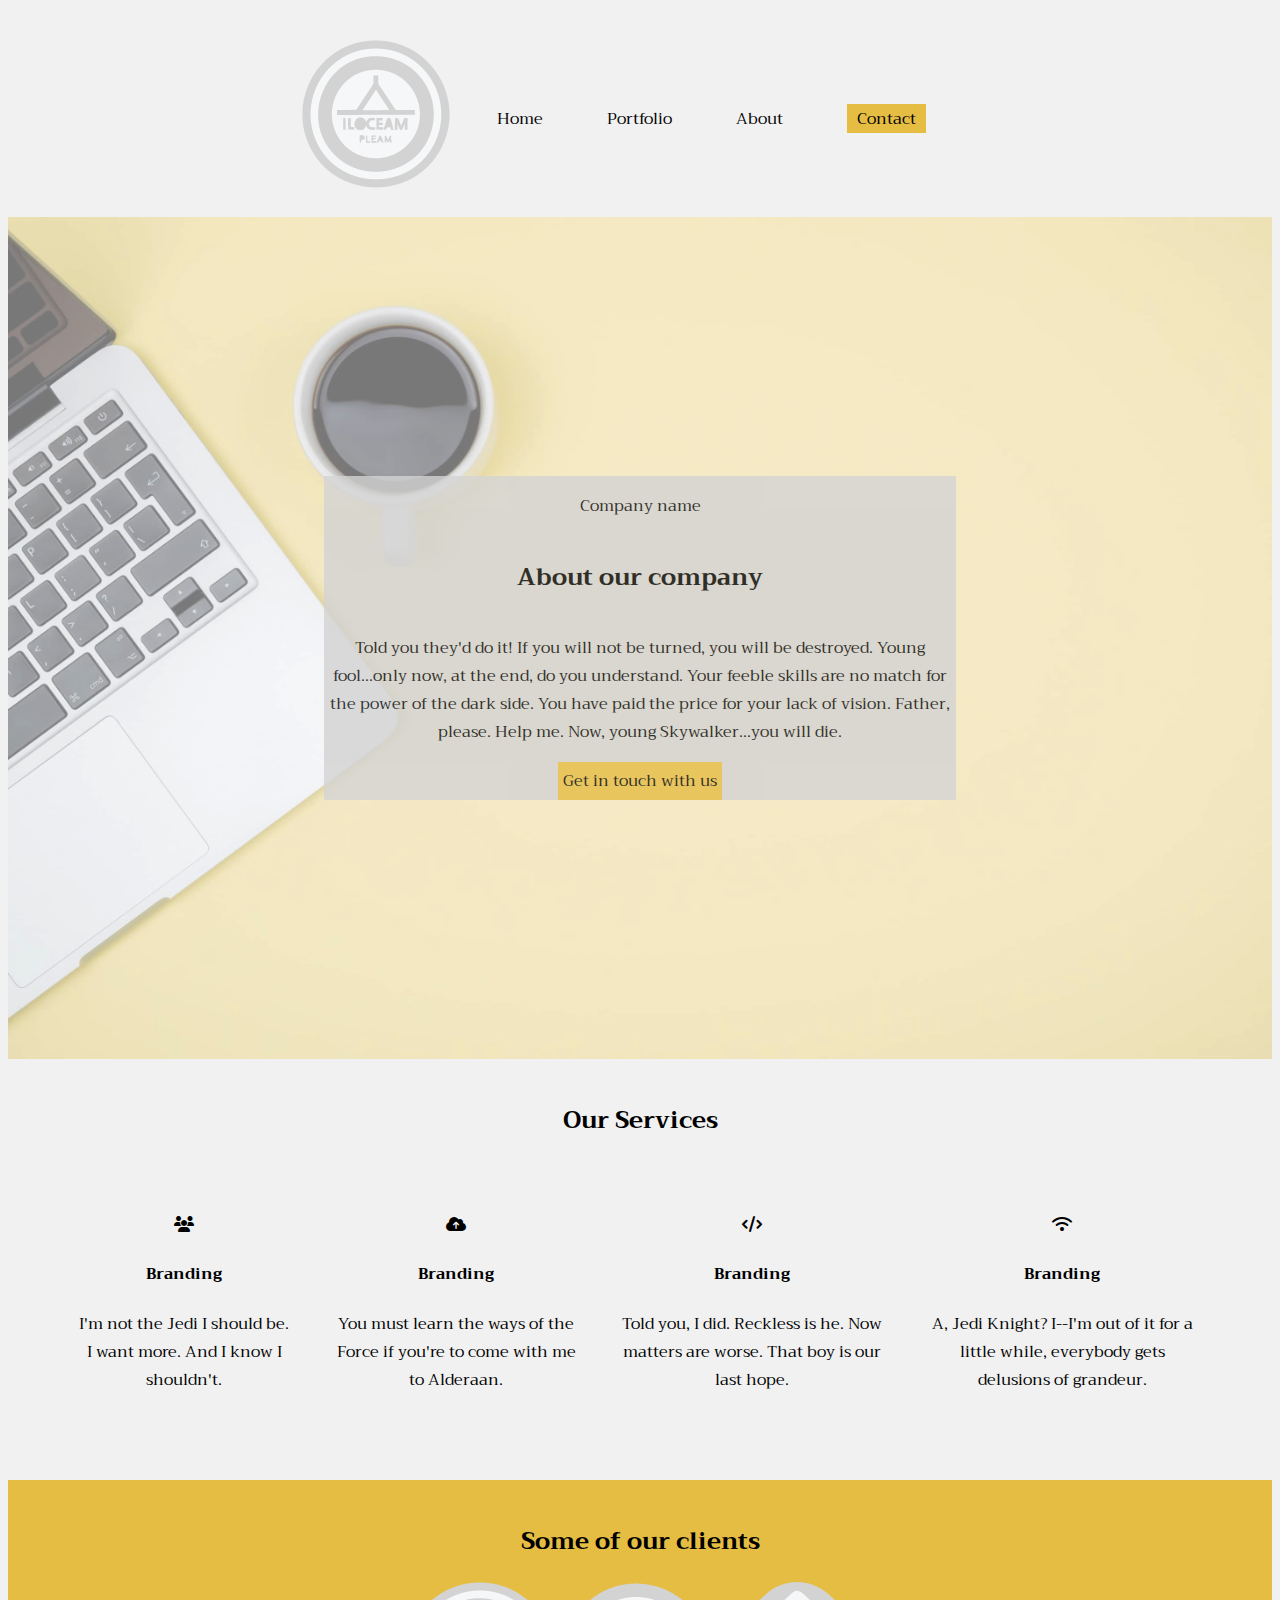
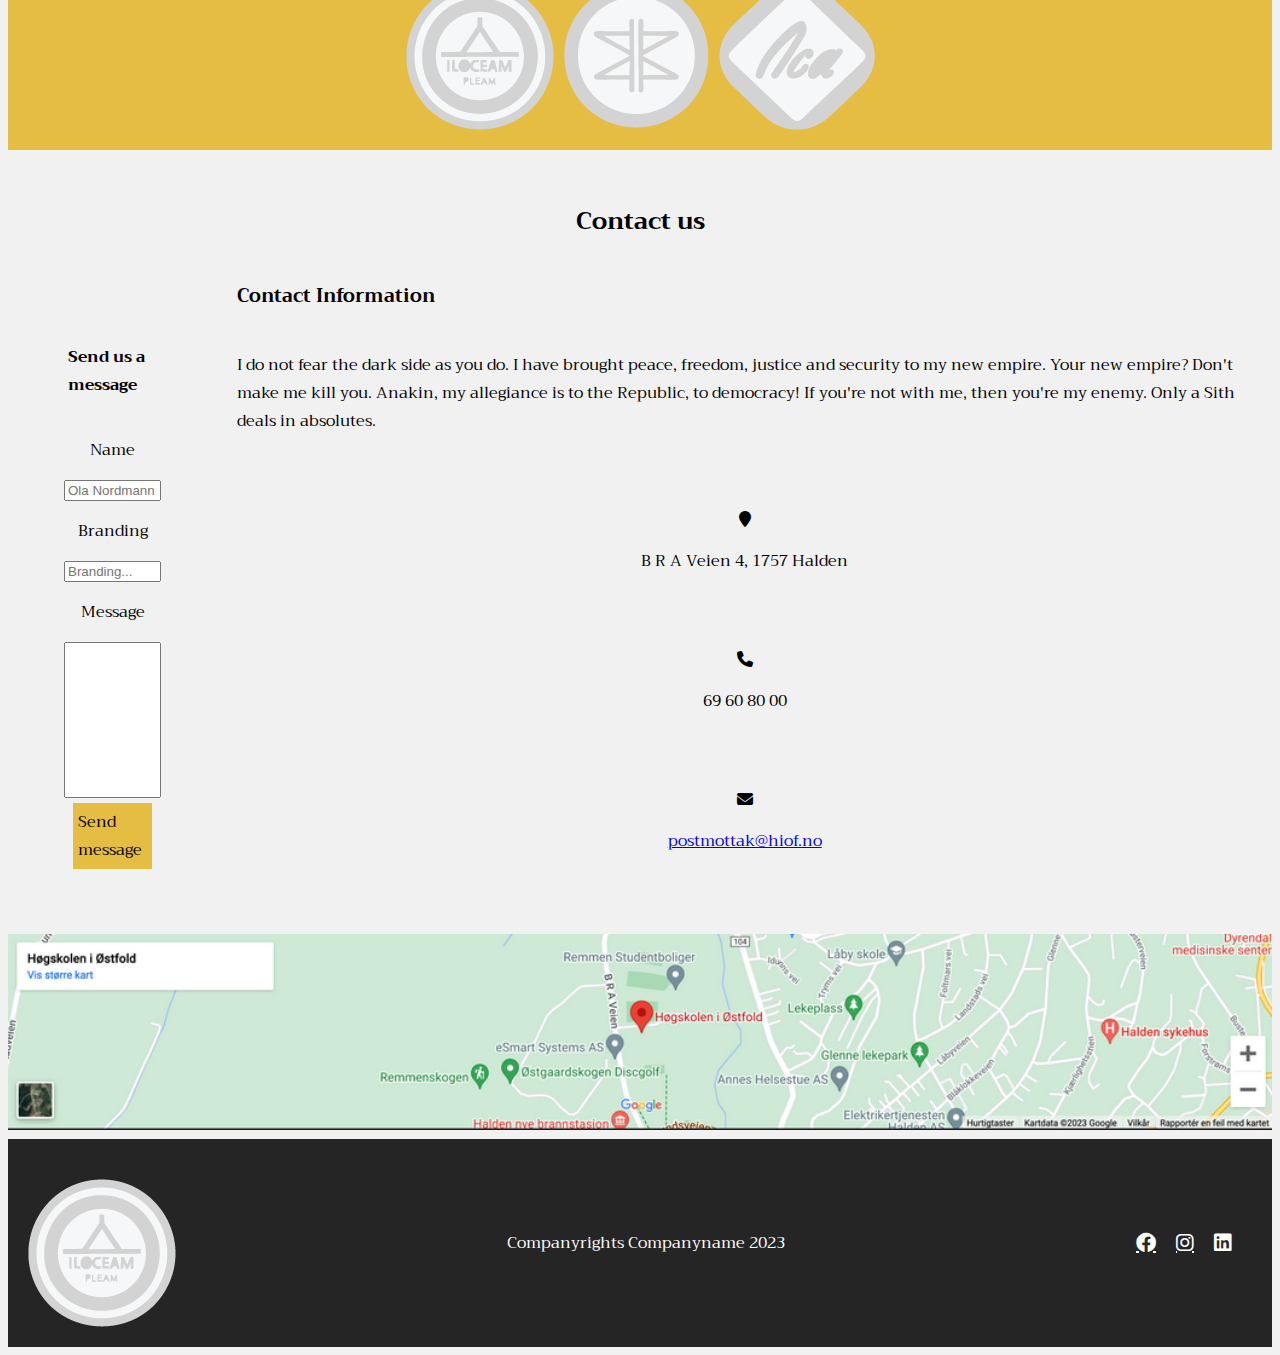
<file: about.html>
<!DOCTYPE html>
<html lang="en">
    <head>
        <meta charset="UTF-8">
        <meta name="viewport" content="width=device-width, initial-scale=1.0">
        <link rel="stylesheet" href="https://necolas.github.io/normalize.css/8.0.1/normalize.css" type="text/css">
        <link href="css/font/css/fontawesome.css" rel="stylesheet">
        <link href="css/font/css/brands.css" rel="stylesheet">
        <link href="css/font/css/solid.css" rel="stylesheet">
        <link rel="stylesheet" href="https://fonts.googleapis.com/css?family=Trirong">
        <link rel="stylesheet" href="css/style.css" type="text/css">
        <title>About Company</title>
    </head>
    <body>
        <header>
            <nav class="nav-header">
                <a href="index.html" id="logoTop"><img src="img/logo1.png" alt="logo in header"></a>
                <ul>
                    <li><a href="index.html">Home</a></li>
                    <li><a href="products.html">Portfolio</a></li>
                    <li><a href="about.html">About</a></li>
                    <li><a href="about.html#contact" class="contact-btn">Contact</a></li>
                </ul>
            </nav>
        </header>
        <main class="main-about">
            <div class="about-image">
                <img src="img/study_coffee.jpg" alt="placeholder image for about our company">
                <div class="about-text">
                    <p>Company name</p>
                    <h2>About our company</h2>
                    <p>Told you they'd do it! If you will not be turned, you will be destroyed. 
                        Young fool...only now, at the end, do you understand. 
                        Your feeble skills are no match for the power of the dark side. 
                        You have paid the price for your lack of vision. Father, please. 
                        Help me. Now, young Skywalker...you will die. 
                    </p>
                    <a href="#" class="get-in-btn">Get in touch with us</a>
                </div>
            </div>
            <section class="services">
                <h2>Our Services</h2>
                <div class="serv-art">
                    <article>
                        <i id="users" class="fa-solid fa-users"></i>
                        <h4>Branding</h4>
                        <p>I'm not the Jedi I should be. I want more. And I know I shouldn't.</p>
                    </article>
                    <article>
                        <i id="upload" class="fa-solid fa-cloud-arrow-up"></i>
                        <h4>Branding</h4>
                        <p>You must learn the ways of the Force if you're to come with me to Alderaan.</p>
                    </article>
                    <article>
                        <i id="code" class="fa-solid fa-code"></i>
                        <h4>Branding</h4>
                        <p>Told you, I did. Reckless is he. Now matters are worse. That boy is our last hope.</p>
                    </article>
                    <article>
                        <i id="wifi" class="fa-solid fa-wifi"></i>
                        <h4>Branding</h4>
                        <p>A, Jedi Knight? I--I'm out of it for a little while, everybody gets delusions of grandeur.</p>
                    </article>
                </div>
            </section>
            <article class="clients">
                <h2>Some of our clients</h2>
                <div class="clients-logo">
                    <img src="img/logo1.png" alt="image for client nr 1">
                    <img src="img/logo2.png" alt="image for client nr 2">
                    <img src="img/logo3.png" alt="image for client nr 3">
                </div>
            </article>
            <h2 class="contact-h2">Contact us</h2>
            <section id="contact" class="contact">
                    <article class="send-message">
                        <h4>Send us a message</h4>
                        <p>Name</p>
                        <input type="text" placeholder="Ola Nordmann" class="message-name">
                        <p>Branding</p>
                        <input type="text" placeholder="Branding..." class="message-branding">
                        <p>Message</p>
                        <input type="text" placeholder="" class="message-contact">
                        <a href="#" class="send-message-btn">Send message</a>
                    </article>
                    <article class="contact-info">
                        <h3>Contact Information</h3>
                        <p>I do not fear the dark side as you do. I have brought peace, freedom, justice and security to my new empire. 
                            Your new empire? Don't make me kill you. Anakin, my allegiance is to the Republic, 
                            to democracy! If you're not with me, then you're my enemy. Only a Sith deals in absolutes. 
                        </p>
                        <p><i class="fa-solid fa-location-pin"></i>B R A Veien 4, 1757 Halden</p>
                        <p><i class="fa-solid fa-phone"></i>69 60 80 00</p>
                        <p><i class="fa-solid fa-envelope"></i><a href="postmottak@hiof.no">postmottak@hiof.no</a></p>
                    </article>
                
            </section>
            <section class="go-maps">
                <img src="img/google-maps-hiof.png" alt="google maps image of hiof">
            </section>  
        </main>
        <footer>
            <a href="index.html" id="logoBottom"><img src="img/logo1.png" alt="logo in footer"></a>
            <p class="comp-name">Companyrights Companyname 2023</p>
            <ul>
                <li><p><a href="https://www.facebook.com/?locale=nb_NO"><i id="face" class="fa-brands fa-facebook"></i></a></p></li>
                <li><p><a href="https://www.instagram.com/"><i id="insta" class="fa-brands fa-instagram"></i></a></p></li>
                <li><p><a href="https://no.linkedin.com/"><i id="linkd" class="fa-brands fa-linkedin"></i></a></p></li>
            </ul>
        </footer>
    </body>
</html>
</file>
<file: css/style.css>
/*.html*/
body{
    font-family: "trirong", serif;
    background-color: rgb(241, 241, 241);
}


header{
    display: grid;
    justify-items: center;
    text-align: center;
    margin-top: 20px;
}
header nav ul li{
    list-style: none;
    padding: 7px;
    margin-right: 46px;
}
header ul li a{
    text-decoration: none;
    color: black;
}
header ul li .contact-btn{
    background-color: #e6bd43;
    padding: 3px;
    padding-left: 10px;
    padding-right: 10px;
    padding-top: 0.5px;
    padding-bottom: 0.5px;
}
header ul li a:visited{
    text-decoration: none;
}
header ul li a:hover{
    font-weight: bold;
    border-bottom: solid;
    border-color: #e6bd43;
}
header ul li a:active{
    font-weight: bold;
    border-bottom: solid;
    border-color: #e6bd43;
}


footer{
    background-color: #252525;
}
footer img{
    margin-top: 20px;
}
footer a{
    display: grid;
    justify-content: center;
}
footer .comp-name{
    text-align: center;
    color: white;
}
footer ul{
    display: flex;
    flex-flow: row wrap;
    justify-content: center;
    padding: 10px;
}
footer ul li{
    list-style: none;
    margin: 10px;
}
footer ul li a{
    color: white;
    
}



/*index.html*/
/*brukte chatgpt til hjelp for å få text over bilde*/
.index-image{
    position: relative;
    display: flex;
    justify-content: center;
    align-items: center;
    width: 100%;
}
.index-image img{
    width: 100%;
    opacity: 0.5;
}
.index-text{
    position: absolute;
    display: flex;
    flex-direction: column;
    justify-content: center;
    align-items: center;
    text-align: center;
    margin: 20px;
    max-width: 75%;
}
.read-more-btn{
    background-color: #e6bd43;
    text-decoration: none;
    color: black;
    padding: 8px;
}


.sub-head{
    display: flex;
    text-align: center;
    padding: 20px;
}


.about-company{
    background-color: #e6bd43;
    display: flex;
    flex-direction: column;
    align-items: center;
    text-align: center;
    padding: 30px;
}
.about-company img{
    max-width: 629px;
    width: 100%;
}
.about-company h3{
    text-align: center;
    padding: 10px;
}
.about-company p{
    text-align: center;
    padding: 10px;
}
.about-company .go-to-btn{
    color: black;
    text-decoration: none;
    border-style: solid;
    border-width: 1px;
}
.go-to-btn{
    margin-top: 10px;
    margin-left: 10px;
    padding: 10px 24px;
}


.our-services h2{
    text-align: center;
}
.our-services article{
    display: grid;
    justify-items: center;
}




.news{
    background-color: rgb(197, 197, 197);
    padding: 50px;
}
.news{
    display: grid;
    justify-items: center;
}
.submit-btn{
    text-decoration: none;
    color: black;
    background-color: #e6bd43;
    padding: 3px;
}




/*products.html*/
.pro-image{
    position: relative;
    display: flex;
    justify-content: center;
    align-items: center;
    width: 100%;
    height: auto;
}
.pro-image img{
    max-width: 100%;
    height: auto;
    opacity: 0.5;
}
.pro-image h1{
    position: absolute;
    font-weight: bold;
    font-size: 50px;
}


.jobs article{
    display: flex;
    flex-wrap: wrap;
    justify-content: center;
    align-items: center;
}
.jobs a{
    text-decoration: none;
    color: black;
    border-style: solid;
    border-width: 1px;
}


.main-pro section{
    padding: 20px;
}
.main-pro section h2{
    padding: 20px;
    margin: 50px;
    border-bottom: solid;
    border-color: #e6bd43;
    
}
.main-pro section p{
    text-align: left;
    margin-left: 50px;
    font-weight: bold;
}


.article-image{
    display: flex;
    flex-wrap: wrap;
    justify-content: center;
    justify-content: space-around;
    margin: 20px;
}


.branding img{
    max-width: 350px;
    min-width: 200px;
    width: 100%;
}
.design img{
    max-width: 350px;
    min-width: 200px;
    width: 100%;
}
.dev img{
    max-width: 350px;
    min-width: 200px;
    width: 100%;
}




/*about.html*/
.about-image{
    position: relative;
    display: flex;
    justify-content: center;
    align-items: center;
    width: 100%;
    height: auto;
}
.about-image img{
    width: 100%;
    height: 100%;
    opacity: 0.5;
}
.about-text{
    position: absolute;
    display: flex;
    flex-direction: column;
    justify-content: center;
    align-items: center;
    text-align: center;
    margin: 10px;
    max-width: 75%;
}
.get-in-btn{
    background-color: #e6bd43;
    text-decoration: none;
    color: black;
    padding: 5px;
}


.services{
    display: grid;
    text-align: center;
    padding: 20px;
}


.clients{
    background-color: #e6bd43;
    padding: 20px;
}
.clients h2{
    text-align: center;
}
.clients-logo{
    display: flex;
    justify-content: center;
    align-items: center;
    gap: 10px;
}


.contact-h2{
    text-align: center;
    margin-top: 50px;
}
.contact .send-message{
    display: grid;
    justify-items: center;
    margin: 60px;
}
.contact .message-name{
    width: 100%;
}
.contact .message-branding{
    width: 100%;
}
.contact .message-contact{
    height: 150px;
    width: 100%;
}
.send-message-btn{
    background-color: #e6bd43;
    text-decoration: none;
    color: black;
    padding: 5px;
    margin: 5px;
}
.contact h3{
    text-align: left;
    margin-left: 20px;
}
.contact-info p{
    display: grid;
    justify-items: center;
    align-items: center;
    padding: 20px;
}
.contact-info p i{
    display: grid;
    justify-content: center;
    align-items: center;
    margin: 20px;
}

.go-maps img{
    width: 100%;
    height: auto;
}





/*media querries*/
@media only screen and (min-width: 1000px) and (max-width: 1600px) {
    /*.html*/
    header nav{
        display: flex;
        justify-content: space-between;
        align-items: center;
        padding: 20px;
    }
    
    header ul li{
        display: inline-block;
    }
    


   footer{
    display: flex;
    justify-content: space-between;
    align-items: center;
    padding: 20px;
   }
   footer ul{
    font-size: 20px;
   }


    /*index.html*/
   .index-text {
    max-width: 50%;
}



    .our-serv-art{
        display: flex;
        padding: 30px;
    }
    .our-serv-art article{
        margin: 20px;
    }


    .about-company{
        display: flex;
        flex-direction: row;
        justify-content: space-between;
    }
    .about-company img{
        max-width: 100%;
    }
   


    /*product.html*/
    .jobs article{
        display: flex;
        justify-content: left;
        margin-left: 50px;
    }


    .branding img{
        max-width: 629px;
        min-width: 350px;
        width: 100%;
    }
    .design img{
        max-width: 629px;
        min-width: 350px;
        width: 100%;
    }
    .dev img{
        max-width: 629px;
        min-width: 350px;
        width: 100%;
    }


    /*about.html*/
    main .about-text{
        background-color: #d3d3d3; opacity: 0.8;
        display: flex;
        justify-content: left;
        align-items: left;
        
    }



    .about-text{
        position: absolute;
        display: flex;
        flex-direction: column;
        justify-content: right;
        align-items: right;
        text-align: center;
        margin: 10px;
        max-width: 50%;
    }


    .serv-art{
        display: flex;
        padding: 30px;
    }
    .serv-art article{
        margin: 20px;
    }


    .contact{
        display: flex;
        flex-direction: row;
        justify-content: space-between;
    }
    
   
}
</file>
<file: css/font/css/brands.css>
/*!
 * Font Awesome Free 6.4.2 by @fontawesome - https://fontawesome.com
 * License - https://fontawesome.com/license/free (Icons: CC BY 4.0, Fonts: SIL OFL 1.1, Code: MIT License)
 * Copyright 2023 Fonticons, Inc.
 */
:root, :host {
  --fa-style-family-brands: 'Font Awesome 6 Brands';
  --fa-font-brands: normal 400 1em/1 'Font Awesome 6 Brands'; }

@font-face {
  font-family: 'Font Awesome 6 Brands';
  font-style: normal;
  font-weight: 400;
  font-display: block;
  src: url("../webfonts/fa-brands-400.woff2") format("woff2"), url("../webfonts/fa-brands-400.ttf") format("truetype"); }

.fab,
.fa-brands {
  font-weight: 400; }

.fa-monero:before {
  content: "\f3d0"; }

.fa-hooli:before {
  content: "\f427"; }

.fa-yelp:before {
  content: "\f1e9"; }

.fa-cc-visa:before {
  content: "\f1f0"; }

.fa-lastfm:before {
  content: "\f202"; }

.fa-shopware:before {
  content: "\f5b5"; }

.fa-creative-commons-nc:before {
  content: "\f4e8"; }

.fa-aws:before {
  content: "\f375"; }

.fa-redhat:before {
  content: "\f7bc"; }

.fa-yoast:before {
  content: "\f2b1"; }

.fa-cloudflare:before {
  content: "\e07d"; }

.fa-ups:before {
  content: "\f7e0"; }

.fa-wpexplorer:before {
  content: "\f2de"; }

.fa-dyalog:before {
  content: "\f399"; }

.fa-bity:before {
  content: "\f37a"; }

.fa-stackpath:before {
  content: "\f842"; }

.fa-buysellads:before {
  content: "\f20d"; }

.fa-first-order:before {
  content: "\f2b0"; }

.fa-modx:before {
  content: "\f285"; }

.fa-guilded:before {
  content: "\e07e"; }

.fa-vnv:before {
  content: "\f40b"; }

.fa-square-js:before {
  content: "\f3b9"; }

.fa-js-square:before {
  content: "\f3b9"; }

.fa-microsoft:before {
  content: "\f3ca"; }

.fa-qq:before {
  content: "\f1d6"; }

.fa-orcid:before {
  content: "\f8d2"; }

.fa-java:before {
  content: "\f4e4"; }

.fa-invision:before {
  content: "\f7b0"; }

.fa-creative-commons-pd-alt:before {
  content: "\f4ed"; }

.fa-centercode:before {
  content: "\f380"; }

.fa-glide-g:before {
  content: "\f2a6"; }

.fa-drupal:before {
  content: "\f1a9"; }

.fa-hire-a-helper:before {
  content: "\f3b0"; }

.fa-creative-commons-by:before {
  content: "\f4e7"; }

.fa-unity:before {
  content: "\e049"; }

.fa-whmcs:before {
  content: "\f40d"; }

.fa-rocketchat:before {
  content: "\f3e8"; }

.fa-vk:before {
  content: "\f189"; }

.fa-untappd:before {
  content: "\f405"; }

.fa-mailchimp:before {
  content: "\f59e"; }

.fa-css3-alt:before {
  content: "\f38b"; }

.fa-square-reddit:before {
  content: "\f1a2"; }

.fa-reddit-square:before {
  content: "\f1a2"; }

.fa-vimeo-v:before {
  content: "\f27d"; }

.fa-contao:before {
  content: "\f26d"; }

.fa-square-font-awesome:before {
  content: "\e5ad"; }

.fa-deskpro:before {
  content: "\f38f"; }

.fa-sistrix:before {
  content: "\f3ee"; }

.fa-square-instagram:before {
  content: "\e055"; }

.fa-instagram-square:before {
  content: "\e055"; }

.fa-battle-net:before {
  content: "\f835"; }

.fa-the-red-yeti:before {
  content: "\f69d"; }

.fa-square-hacker-news:before {
  content: "\f3af"; }

.fa-hacker-news-square:before {
  content: "\f3af"; }

.fa-edge:before {
  content: "\f282"; }

.fa-threads:before {
  content: "\e618"; }

.fa-napster:before {
  content: "\f3d2"; }

.fa-square-snapchat:before {
  content: "\f2ad"; }

.fa-snapchat-square:before {
  content: "\f2ad"; }

.fa-google-plus-g:before {
  content: "\f0d5"; }

.fa-artstation:before {
  content: "\f77a"; }

.fa-markdown:before {
  content: "\f60f"; }

.fa-sourcetree:before {
  content: "\f7d3"; }

.fa-google-plus:before {
  content: "\f2b3"; }

.fa-diaspora:before {
  content: "\f791"; }

.fa-foursquare:before {
  content: "\f180"; }

.fa-stack-overflow:before {
  content: "\f16c"; }

.fa-github-alt:before {
  content: "\f113"; }

.fa-phoenix-squadron:before {
  content: "\f511"; }

.fa-pagelines:before {
  content: "\f18c"; }

.fa-algolia:before {
  content: "\f36c"; }

.fa-red-river:before {
  content: "\f3e3"; }

.fa-creative-commons-sa:before {
  content: "\f4ef"; }

.fa-safari:before {
  content: "\f267"; }

.fa-google:before {
  content: "\f1a0"; }

.fa-square-font-awesome-stroke:before {
  content: "\f35c"; }

.fa-font-awesome-alt:before {
  content: "\f35c"; }

.fa-atlassian:before {
  content: "\f77b"; }

.fa-linkedin-in:before {
  content: "\f0e1"; }

.fa-digital-ocean:before {
  content: "\f391"; }

.fa-nimblr:before {
  content: "\f5a8"; }

.fa-chromecast:before {
  content: "\f838"; }

.fa-evernote:before {
  content: "\f839"; }

.fa-hacker-news:before {
  content: "\f1d4"; }

.fa-creative-commons-sampling:before {
  content: "\f4f0"; }

.fa-adversal:before {
  content: "\f36a"; }

.fa-creative-commons:before {
  content: "\f25e"; }

.fa-watchman-monitoring:before {
  content: "\e087"; }

.fa-fonticons:before {
  content: "\f280"; }

.fa-weixin:before {
  content: "\f1d7"; }

.fa-shirtsinbulk:before {
  content: "\f214"; }

.fa-codepen:before {
  content: "\f1cb"; }

.fa-git-alt:before {
  content: "\f841"; }

.fa-lyft:before {
  content: "\f3c3"; }

.fa-rev:before {
  content: "\f5b2"; }

.fa-windows:before {
  content: "\f17a"; }

.fa-wizards-of-the-coast:before {
  content: "\f730"; }

.fa-square-viadeo:before {
  content: "\f2aa"; }

.fa-viadeo-square:before {
  content: "\f2aa"; }

.fa-meetup:before {
  content: "\f2e0"; }

.fa-centos:before {
  content: "\f789"; }

.fa-adn:before {
  content: "\f170"; }

.fa-cloudsmith:before {
  content: "\f384"; }

.fa-pied-piper-alt:before {
  content: "\f1a8"; }

.fa-square-dribbble:before {
  content: "\f397"; }

.fa-dribbble-square:before {
  content: "\f397"; }

.fa-codiepie:before {
  content: "\f284"; }

.fa-node:before {
  content: "\f419"; }

.fa-mix:before {
  content: "\f3cb"; }

.fa-steam:before {
  content: "\f1b6"; }

.fa-cc-apple-pay:before {
  content: "\f416"; }

.fa-scribd:before {
  content: "\f28a"; }

.fa-debian:before {
  content: "\e60b"; }

.fa-openid:before {
  content: "\f19b"; }

.fa-instalod:before {
  content: "\e081"; }

.fa-expeditedssl:before {
  content: "\f23e"; }

.fa-sellcast:before {
  content: "\f2da"; }

.fa-square-twitter:before {
  content: "\f081"; }

.fa-twitter-square:before {
  content: "\f081"; }

.fa-r-project:before {
  content: "\f4f7"; }

.fa-delicious:before {
  content: "\f1a5"; }

.fa-freebsd:before {
  content: "\f3a4"; }

.fa-vuejs:before {
  content: "\f41f"; }

.fa-accusoft:before {
  content: "\f369"; }

.fa-ioxhost:before {
  content: "\f208"; }

.fa-fonticons-fi:before {
  content: "\f3a2"; }

.fa-app-store:before {
  content: "\f36f"; }

.fa-cc-mastercard:before {
  content: "\f1f1"; }

.fa-itunes-note:before {
  content: "\f3b5"; }

.fa-golang:before {
  content: "\e40f"; }

.fa-kickstarter:before {
  content: "\f3bb"; }

.fa-grav:before {
  content: "\f2d6"; }

.fa-weibo:before {
  content: "\f18a"; }

.fa-uncharted:before {
  content: "\e084"; }

.fa-firstdraft:before {
  content: "\f3a1"; }

.fa-square-youtube:before {
  content: "\f431"; }

.fa-youtube-square:before {
  content: "\f431"; }

.fa-wikipedia-w:before {
  content: "\f266"; }

.fa-wpressr:before {
  content: "\f3e4"; }

.fa-rendact:before {
  content: "\f3e4"; }

.fa-angellist:before {
  content: "\f209"; }

.fa-galactic-republic:before {
  content: "\f50c"; }

.fa-nfc-directional:before {
  content: "\e530"; }

.fa-skype:before {
  content: "\f17e"; }

.fa-joget:before {
  content: "\f3b7"; }

.fa-fedora:before {
  content: "\f798"; }

.fa-stripe-s:before {
  content: "\f42a"; }

.fa-meta:before {
  content: "\e49b"; }

.fa-laravel:before {
  content: "\f3bd"; }

.fa-hotjar:before {
  content: "\f3b1"; }

.fa-bluetooth-b:before {
  content: "\f294"; }

.fa-sticker-mule:before {
  content: "\f3f7"; }

.fa-creative-commons-zero:before {
  content: "\f4f3"; }

.fa-hips:before {
  content: "\f452"; }

.fa-behance:before {
  content: "\f1b4"; }

.fa-reddit:before {
  content: "\f1a1"; }

.fa-discord:before {
  content: "\f392"; }

.fa-chrome:before {
  content: "\f268"; }

.fa-app-store-ios:before {
  content: "\f370"; }

.fa-cc-discover:before {
  content: "\f1f2"; }

.fa-wpbeginner:before {
  content: "\f297"; }

.fa-confluence:before {
  content: "\f78d"; }

.fa-mdb:before {
  content: "\f8ca"; }

.fa-dochub:before {
  content: "\f394"; }

.fa-accessible-icon:before {
  content: "\f368"; }

.fa-ebay:before {
  content: "\f4f4"; }

.fa-amazon:before {
  content: "\f270"; }

.fa-unsplash:before {
  content: "\e07c"; }

.fa-yarn:before {
  content: "\f7e3"; }

.fa-square-steam:before {
  content: "\f1b7"; }

.fa-steam-square:before {
  content: "\f1b7"; }

.fa-500px:before {
  content: "\f26e"; }

.fa-square-vimeo:before {
  content: "\f194"; }

.fa-vimeo-square:before {
  content: "\f194"; }

.fa-asymmetrik:before {
  content: "\f372"; }

.fa-font-awesome:before {
  content: "\f2b4"; }

.fa-font-awesome-flag:before {
  content: "\f2b4"; }

.fa-font-awesome-logo-full:before {
  content: "\f2b4"; }

.fa-gratipay:before {
  content: "\f184"; }

.fa-apple:before {
  content: "\f179"; }

.fa-hive:before {
  content: "\e07f"; }

.fa-gitkraken:before {
  content: "\f3a6"; }

.fa-keybase:before {
  content: "\f4f5"; }

.fa-apple-pay:before {
  content: "\f415"; }

.fa-padlet:before {
  content: "\e4a0"; }

.fa-amazon-pay:before {
  content: "\f42c"; }

.fa-square-github:before {
  content: "\f092"; }

.fa-github-square:before {
  content: "\f092"; }

.fa-stumbleupon:before {
  content: "\f1a4"; }

.fa-fedex:before {
  content: "\f797"; }

.fa-phoenix-framework:before {
  content: "\f3dc"; }

.fa-shopify:before {
  content: "\e057"; }

.fa-neos:before {
  content: "\f612"; }

.fa-square-threads:before {
  content: "\e619"; }

.fa-hackerrank:before {
  content: "\f5f7"; }

.fa-researchgate:before {
  content: "\f4f8"; }

.fa-swift:before {
  content: "\f8e1"; }

.fa-angular:before {
  content: "\f420"; }

.fa-speakap:before {
  content: "\f3f3"; }

.fa-angrycreative:before {
  content: "\f36e"; }

.fa-y-combinator:before {
  content: "\f23b"; }

.fa-empire:before {
  content: "\f1d1"; }

.fa-envira:before {
  content: "\f299"; }

.fa-square-gitlab:before {
  content: "\e5ae"; }

.fa-gitlab-square:before {
  content: "\e5ae"; }

.fa-studiovinari:before {
  content: "\f3f8"; }

.fa-pied-piper:before {
  content: "\f2ae"; }

.fa-wordpress:before {
  content: "\f19a"; }

.fa-product-hunt:before {
  content: "\f288"; }

.fa-firefox:before {
  content: "\f269"; }

.fa-linode:before {
  content: "\f2b8"; }

.fa-goodreads:before {
  content: "\f3a8"; }

.fa-square-odnoklassniki:before {
  content: "\f264"; }

.fa-odnoklassniki-square:before {
  content: "\f264"; }

.fa-jsfiddle:before {
  content: "\f1cc"; }

.fa-sith:before {
  content: "\f512"; }

.fa-themeisle:before {
  content: "\f2b2"; }

.fa-page4:before {
  content: "\f3d7"; }

.fa-hashnode:before {
  content: "\e499"; }

.fa-react:before {
  content: "\f41b"; }

.fa-cc-paypal:before {
  content: "\f1f4"; }

.fa-squarespace:before {
  content: "\f5be"; }

.fa-cc-stripe:before {
  content: "\f1f5"; }

.fa-creative-commons-share:before {
  content: "\f4f2"; }

.fa-bitcoin:before {
  content: "\f379"; }

.fa-keycdn:before {
  content: "\f3ba"; }

.fa-opera:before {
  content: "\f26a"; }

.fa-itch-io:before {
  content: "\f83a"; }

.fa-umbraco:before {
  content: "\f8e8"; }

.fa-galactic-senate:before {
  content: "\f50d"; }

.fa-ubuntu:before {
  content: "\f7df"; }

.fa-draft2digital:before {
  content: "\f396"; }

.fa-stripe:before {
  content: "\f429"; }

.fa-houzz:before {
  content: "\f27c"; }

.fa-gg:before {
  content: "\f260"; }

.fa-dhl:before {
  content: "\f790"; }

.fa-square-pinterest:before {
  content: "\f0d3"; }

.fa-pinterest-square:before {
  content: "\f0d3"; }

.fa-xing:before {
  content: "\f168"; }

.fa-blackberry:before {
  content: "\f37b"; }

.fa-creative-commons-pd:before {
  content: "\f4ec"; }

.fa-playstation:before {
  content: "\f3df"; }

.fa-quinscape:before {
  content: "\f459"; }

.fa-less:before {
  content: "\f41d"; }

.fa-blogger-b:before {
  content: "\f37d"; }

.fa-opencart:before {
  content: "\f23d"; }

.fa-vine:before {
  content: "\f1ca"; }

.fa-paypal:before {
  content: "\f1ed"; }

.fa-gitlab:before {
  content: "\f296"; }

.fa-typo3:before {
  content: "\f42b"; }

.fa-reddit-alien:before {
  content: "\f281"; }

.fa-yahoo:before {
  content: "\f19e"; }

.fa-dailymotion:before {
  content: "\e052"; }

.fa-affiliatetheme:before {
  content: "\f36b"; }

.fa-pied-piper-pp:before {
  content: "\f1a7"; }

.fa-bootstrap:before {
  content: "\f836"; }

.fa-odnoklassniki:before {
  content: "\f263"; }

.fa-nfc-symbol:before {
  content: "\e531"; }

.fa-ethereum:before {
  content: "\f42e"; }

.fa-speaker-deck:before {
  content: "\f83c"; }

.fa-creative-commons-nc-eu:before {
  content: "\f4e9"; }

.fa-patreon:before {
  content: "\f3d9"; }

.fa-avianex:before {
  content: "\f374"; }

.fa-ello:before {
  content: "\f5f1"; }

.fa-gofore:before {
  content: "\f3a7"; }

.fa-bimobject:before {
  content: "\f378"; }

.fa-facebook-f:before {
  content: "\f39e"; }

.fa-square-google-plus:before {
  content: "\f0d4"; }

.fa-google-plus-square:before {
  content: "\f0d4"; }

.fa-mandalorian:before {
  content: "\f50f"; }

.fa-first-order-alt:before {
  content: "\f50a"; }

.fa-osi:before {
  content: "\f41a"; }

.fa-google-wallet:before {
  content: "\f1ee"; }

.fa-d-and-d-beyond:before {
  content: "\f6ca"; }

.fa-periscope:before {
  content: "\f3da"; }

.fa-fulcrum:before {
  content: "\f50b"; }

.fa-cloudscale:before {
  content: "\f383"; }

.fa-forumbee:before {
  content: "\f211"; }

.fa-mizuni:before {
  content: "\f3cc"; }

.fa-schlix:before {
  content: "\f3ea"; }

.fa-square-xing:before {
  content: "\f169"; }

.fa-xing-square:before {
  content: "\f169"; }

.fa-bandcamp:before {
  content: "\f2d5"; }

.fa-wpforms:before {
  content: "\f298"; }

.fa-cloudversify:before {
  content: "\f385"; }

.fa-usps:before {
  content: "\f7e1"; }

.fa-megaport:before {
  content: "\f5a3"; }

.fa-magento:before {
  content: "\f3c4"; }

.fa-spotify:before {
  content: "\f1bc"; }

.fa-optin-monster:before {
  content: "\f23c"; }

.fa-fly:before {
  content: "\f417"; }

.fa-aviato:before {
  content: "\f421"; }

.fa-itunes:before {
  content: "\f3b4"; }

.fa-cuttlefish:before {
  content: "\f38c"; }

.fa-blogger:before {
  content: "\f37c"; }

.fa-flickr:before {
  content: "\f16e"; }

.fa-viber:before {
  content: "\f409"; }

.fa-soundcloud:before {
  content: "\f1be"; }

.fa-digg:before {
  content: "\f1a6"; }

.fa-tencent-weibo:before {
  content: "\f1d5"; }

.fa-symfony:before {
  content: "\f83d"; }

.fa-maxcdn:before {
  content: "\f136"; }

.fa-etsy:before {
  content: "\f2d7"; }

.fa-facebook-messenger:before {
  content: "\f39f"; }

.fa-audible:before {
  content: "\f373"; }

.fa-think-peaks:before {
  content: "\f731"; }

.fa-bilibili:before {
  content: "\e3d9"; }

.fa-erlang:before {
  content: "\f39d"; }

.fa-x-twitter:before {
  content: "\e61b"; }

.fa-cotton-bureau:before {
  content: "\f89e"; }

.fa-dashcube:before {
  content: "\f210"; }

.fa-42-group:before {
  content: "\e080"; }

.fa-innosoft:before {
  content: "\e080"; }

.fa-stack-exchange:before {
  content: "\f18d"; }

.fa-elementor:before {
  content: "\f430"; }

.fa-square-pied-piper:before {
  content: "\e01e"; }

.fa-pied-piper-square:before {
  content: "\e01e"; }

.fa-creative-commons-nd:before {
  content: "\f4eb"; }

.fa-palfed:before {
  content: "\f3d8"; }

.fa-superpowers:before {
  content: "\f2dd"; }

.fa-resolving:before {
  content: "\f3e7"; }

.fa-xbox:before {
  content: "\f412"; }

.fa-searchengin:before {
  content: "\f3eb"; }

.fa-tiktok:before {
  content: "\e07b"; }

.fa-square-facebook:before {
  content: "\f082"; }

.fa-facebook-square:before {
  content: "\f082"; }

.fa-renren:before {
  content: "\f18b"; }

.fa-linux:before {
  content: "\f17c"; }

.fa-glide:before {
  content: "\f2a5"; }

.fa-linkedin:before {
  content: "\f08c"; }

.fa-hubspot:before {
  content: "\f3b2"; }

.fa-deploydog:before {
  content: "\f38e"; }

.fa-twitch:before {
  content: "\f1e8"; }

.fa-ravelry:before {
  content: "\f2d9"; }

.fa-mixer:before {
  content: "\e056"; }

.fa-square-lastfm:before {
  content: "\f203"; }

.fa-lastfm-square:before {
  content: "\f203"; }

.fa-vimeo:before {
  content: "\f40a"; }

.fa-mendeley:before {
  content: "\f7b3"; }

.fa-uniregistry:before {
  content: "\f404"; }

.fa-figma:before {
  content: "\f799"; }

.fa-creative-commons-remix:before {
  content: "\f4ee"; }

.fa-cc-amazon-pay:before {
  content: "\f42d"; }

.fa-dropbox:before {
  content: "\f16b"; }

.fa-instagram:before {
  content: "\f16d"; }

.fa-cmplid:before {
  content: "\e360"; }

.fa-facebook:before {
  content: "\f09a"; }

.fa-gripfire:before {
  content: "\f3ac"; }

.fa-jedi-order:before {
  content: "\f50e"; }

.fa-uikit:before {
  content: "\f403"; }

.fa-fort-awesome-alt:before {
  content: "\f3a3"; }

.fa-phabricator:before {
  content: "\f3db"; }

.fa-ussunnah:before {
  content: "\f407"; }

.fa-earlybirds:before {
  content: "\f39a"; }

.fa-trade-federation:before {
  content: "\f513"; }

.fa-autoprefixer:before {
  content: "\f41c"; }

.fa-whatsapp:before {
  content: "\f232"; }

.fa-slideshare:before {
  content: "\f1e7"; }

.fa-google-play:before {
  content: "\f3ab"; }

.fa-viadeo:before {
  content: "\f2a9"; }

.fa-line:before {
  content: "\f3c0"; }

.fa-google-drive:before {
  content: "\f3aa"; }

.fa-servicestack:before {
  content: "\f3ec"; }

.fa-simplybuilt:before {
  content: "\f215"; }

.fa-bitbucket:before {
  content: "\f171"; }

.fa-imdb:before {
  content: "\f2d8"; }

.fa-deezer:before {
  content: "\e077"; }

.fa-raspberry-pi:before {
  content: "\f7bb"; }

.fa-jira:before {
  content: "\f7b1"; }

.fa-docker:before {
  content: "\f395"; }

.fa-screenpal:before {
  content: "\e570"; }

.fa-bluetooth:before {
  content: "\f293"; }

.fa-gitter:before {
  content: "\f426"; }

.fa-d-and-d:before {
  content: "\f38d"; }

.fa-microblog:before {
  content: "\e01a"; }

.fa-cc-diners-club:before {
  content: "\f24c"; }

.fa-gg-circle:before {
  content: "\f261"; }

.fa-pied-piper-hat:before {
  content: "\f4e5"; }

.fa-kickstarter-k:before {
  content: "\f3bc"; }

.fa-yandex:before {
  content: "\f413"; }

.fa-readme:before {
  content: "\f4d5"; }

.fa-html5:before {
  content: "\f13b"; }

.fa-sellsy:before {
  content: "\f213"; }

.fa-sass:before {
  content: "\f41e"; }

.fa-wirsindhandwerk:before {
  content: "\e2d0"; }

.fa-wsh:before {
  content: "\e2d0"; }

.fa-buromobelexperte:before {
  content: "\f37f"; }

.fa-salesforce:before {
  content: "\f83b"; }

.fa-octopus-deploy:before {
  content: "\e082"; }

.fa-medapps:before {
  content: "\f3c6"; }

.fa-ns8:before {
  content: "\f3d5"; }

.fa-pinterest-p:before {
  content: "\f231"; }

.fa-apper:before {
  content: "\f371"; }

.fa-fort-awesome:before {
  content: "\f286"; }

.fa-waze:before {
  content: "\f83f"; }

.fa-cc-jcb:before {
  content: "\f24b"; }

.fa-snapchat:before {
  content: "\f2ab"; }

.fa-snapchat-ghost:before {
  content: "\f2ab"; }

.fa-fantasy-flight-games:before {
  content: "\f6dc"; }

.fa-rust:before {
  content: "\e07a"; }

.fa-wix:before {
  content: "\f5cf"; }

.fa-square-behance:before {
  content: "\f1b5"; }

.fa-behance-square:before {
  content: "\f1b5"; }

.fa-supple:before {
  content: "\f3f9"; }

.fa-rebel:before {
  content: "\f1d0"; }

.fa-css3:before {
  content: "\f13c"; }

.fa-staylinked:before {
  content: "\f3f5"; }

.fa-kaggle:before {
  content: "\f5fa"; }

.fa-space-awesome:before {
  content: "\e5ac"; }

.fa-deviantart:before {
  content: "\f1bd"; }

.fa-cpanel:before {
  content: "\f388"; }

.fa-goodreads-g:before {
  content: "\f3a9"; }

.fa-square-git:before {
  content: "\f1d2"; }

.fa-git-square:before {
  content: "\f1d2"; }

.fa-square-tumblr:before {
  content: "\f174"; }

.fa-tumblr-square:before {
  content: "\f174"; }

.fa-trello:before {
  content: "\f181"; }

.fa-creative-commons-nc-jp:before {
  content: "\f4ea"; }

.fa-get-pocket:before {
  content: "\f265"; }

.fa-perbyte:before {
  content: "\e083"; }

.fa-grunt:before {
  content: "\f3ad"; }

.fa-weebly:before {
  content: "\f5cc"; }

.fa-connectdevelop:before {
  content: "\f20e"; }

.fa-leanpub:before {
  content: "\f212"; }

.fa-black-tie:before {
  content: "\f27e"; }

.fa-themeco:before {
  content: "\f5c6"; }

.fa-python:before {
  content: "\f3e2"; }

.fa-android:before {
  content: "\f17b"; }

.fa-bots:before {
  content: "\e340"; }

.fa-free-code-camp:before {
  content: "\f2c5"; }

.fa-hornbill:before {
  content: "\f592"; }

.fa-js:before {
  content: "\f3b8"; }

.fa-ideal:before {
  content: "\e013"; }

.fa-git:before {
  content: "\f1d3"; }

.fa-dev:before {
  content: "\f6cc"; }

.fa-sketch:before {
  content: "\f7c6"; }

.fa-yandex-international:before {
  content: "\f414"; }

.fa-cc-amex:before {
  content: "\f1f3"; }

.fa-uber:before {
  content: "\f402"; }

.fa-github:before {
  content: "\f09b"; }

.fa-php:before {
  content: "\f457"; }

.fa-alipay:before {
  content: "\f642"; }

.fa-youtube:before {
  content: "\f167"; }

.fa-skyatlas:before {
  content: "\f216"; }

.fa-firefox-browser:before {
  content: "\e007"; }

.fa-replyd:before {
  content: "\f3e6"; }

.fa-suse:before {
  content: "\f7d6"; }

.fa-jenkins:before {
  content: "\f3b6"; }

.fa-twitter:before {
  content: "\f099"; }

.fa-rockrms:before {
  content: "\f3e9"; }

.fa-pinterest:before {
  content: "\f0d2"; }

.fa-buffer:before {
  content: "\f837"; }

.fa-npm:before {
  content: "\f3d4"; }

.fa-yammer:before {
  content: "\f840"; }

.fa-btc:before {
  content: "\f15a"; }

.fa-dribbble:before {
  content: "\f17d"; }

.fa-stumbleupon-circle:before {
  content: "\f1a3"; }

.fa-internet-explorer:before {
  content: "\f26b"; }

.fa-stubber:before {
  content: "\e5c7"; }

.fa-telegram:before {
  content: "\f2c6"; }

.fa-telegram-plane:before {
  content: "\f2c6"; }

.fa-old-republic:before {
  content: "\f510"; }

.fa-odysee:before {
  content: "\e5c6"; }

.fa-square-whatsapp:before {
  content: "\f40c"; }

.fa-whatsapp-square:before {
  content: "\f40c"; }

.fa-node-js:before {
  content: "\f3d3"; }

.fa-edge-legacy:before {
  content: "\e078"; }

.fa-slack:before {
  content: "\f198"; }

.fa-slack-hash:before {
  content: "\f198"; }

.fa-medrt:before {
  content: "\f3c8"; }

.fa-usb:before {
  content: "\f287"; }

.fa-tumblr:before {
  content: "\f173"; }

.fa-vaadin:before {
  content: "\f408"; }

.fa-quora:before {
  content: "\f2c4"; }

.fa-square-x-twitter:before {
  content: "\e61a"; }

.fa-reacteurope:before {
  content: "\f75d"; }

.fa-medium:before {
  content: "\f23a"; }

.fa-medium-m:before {
  content: "\f23a"; }

.fa-amilia:before {
  content: "\f36d"; }

.fa-mixcloud:before {
  content: "\f289"; }

.fa-flipboard:before {
  content: "\f44d"; }

.fa-viacoin:before {
  content: "\f237"; }

.fa-critical-role:before {
  content: "\f6c9"; }

.fa-sitrox:before {
  content: "\e44a"; }

.fa-discourse:before {
  content: "\f393"; }

.fa-joomla:before {
  content: "\f1aa"; }

.fa-mastodon:before {
  content: "\f4f6"; }

.fa-airbnb:before {
  content: "\f834"; }

.fa-wolf-pack-battalion:before {
  content: "\f514"; }

.fa-buy-n-large:before {
  content: "\f8a6"; }

.fa-gulp:before {
  content: "\f3ae"; }

.fa-creative-commons-sampling-plus:before {
  content: "\f4f1"; }

.fa-strava:before {
  content: "\f428"; }

.fa-ember:before {
  content: "\f423"; }

.fa-canadian-maple-leaf:before {
  content: "\f785"; }

.fa-teamspeak:before {
  content: "\f4f9"; }

.fa-pushed:before {
  content: "\f3e1"; }

.fa-wordpress-simple:before {
  content: "\f411"; }

.fa-nutritionix:before {
  content: "\f3d6"; }

.fa-wodu:before {
  content: "\e088"; }

.fa-google-pay:before {
  content: "\e079"; }

.fa-intercom:before {
  content: "\f7af"; }

.fa-zhihu:before {
  content: "\f63f"; }

.fa-korvue:before {
  content: "\f42f"; }

.fa-pix:before {
  content: "\e43a"; }

.fa-steam-symbol:before {
  content: "\f3f6"; }
</file>
<file: css/font/css/solid.css>
/*!
 * Font Awesome Free 6.4.2 by @fontawesome - https://fontawesome.com
 * License - https://fontawesome.com/license/free (Icons: CC BY 4.0, Fonts: SIL OFL 1.1, Code: MIT License)
 * Copyright 2023 Fonticons, Inc.
 */
:root, :host {
  --fa-style-family-classic: 'Font Awesome 6 Free';
  --fa-font-solid: normal 900 1em/1 'Font Awesome 6 Free'; }

@font-face {
  font-family: 'Font Awesome 6 Free';
  font-style: normal;
  font-weight: 900;
  font-display: block;
  src: url("../webfonts/fa-solid-900.woff2") format("woff2"), url("../webfonts/fa-solid-900.ttf") format("truetype"); }

.fas,
.fa-solid {
  font-weight: 900; }
</file>
